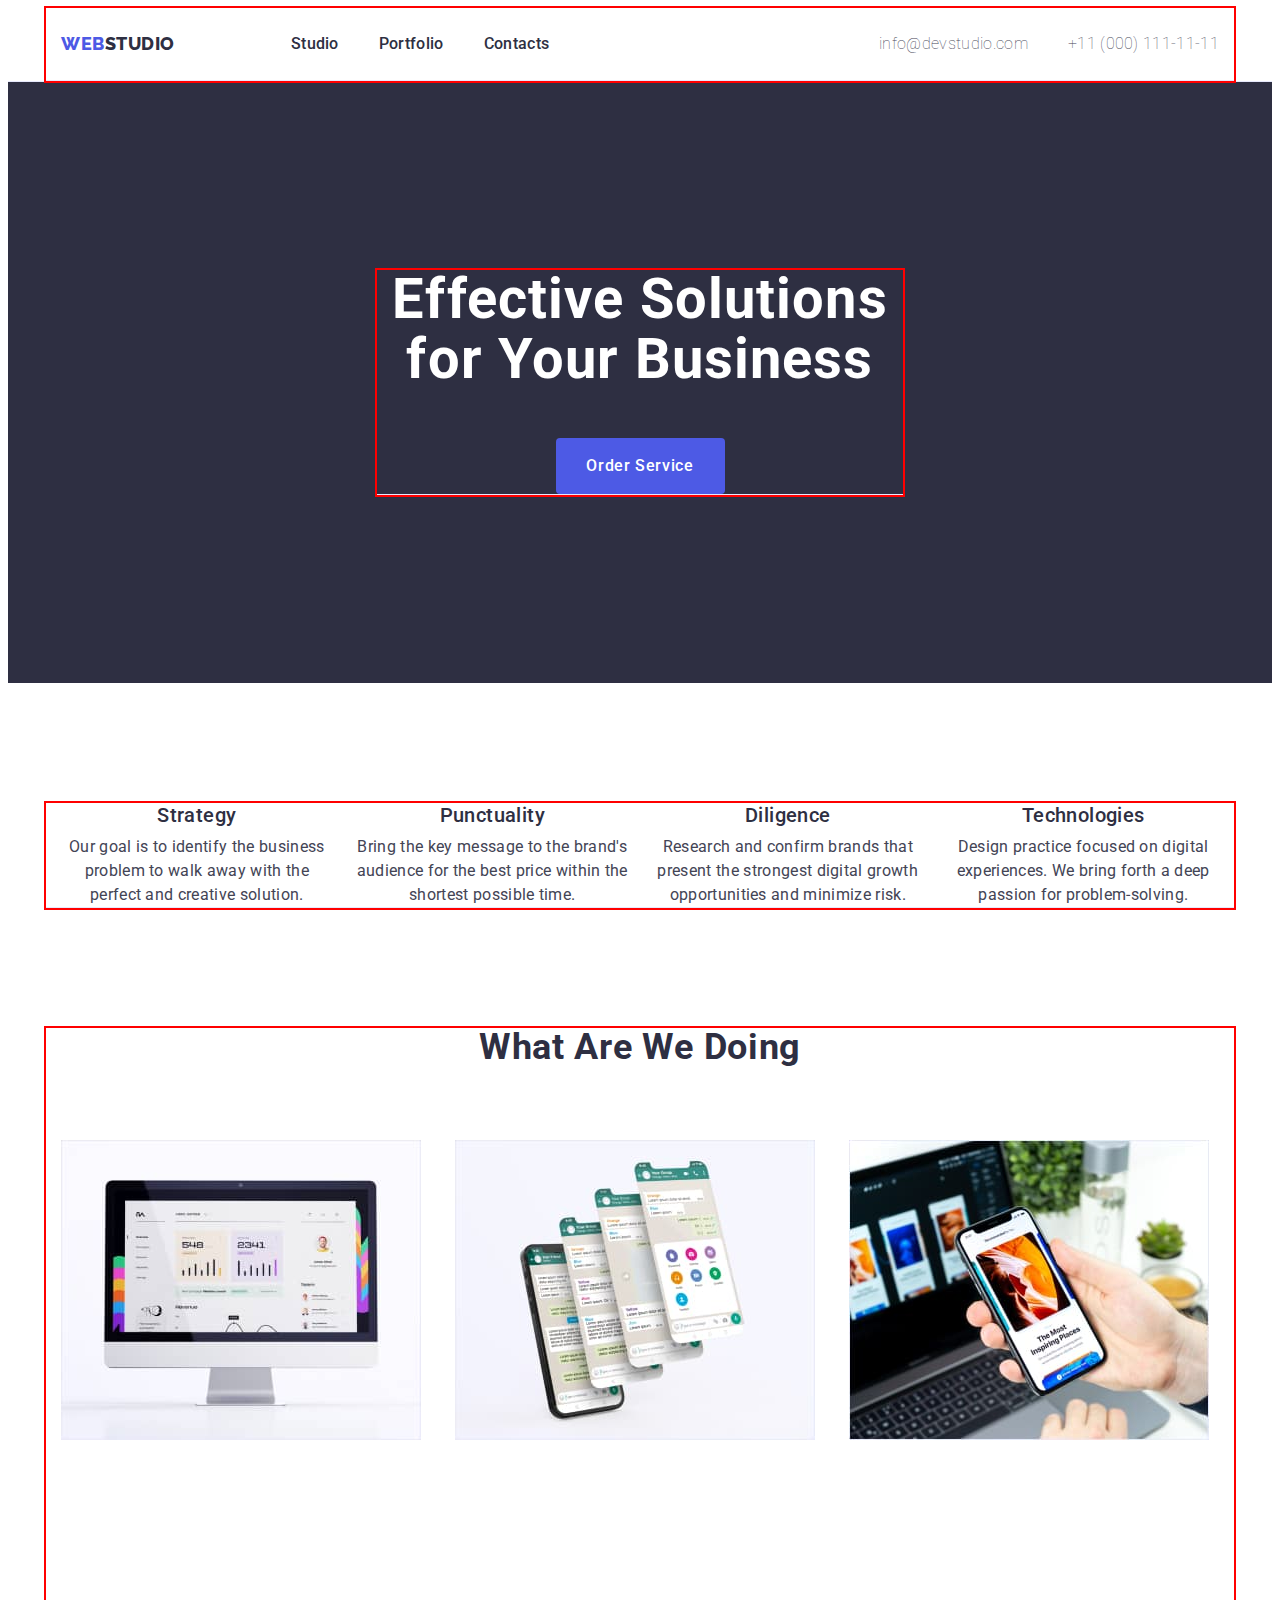
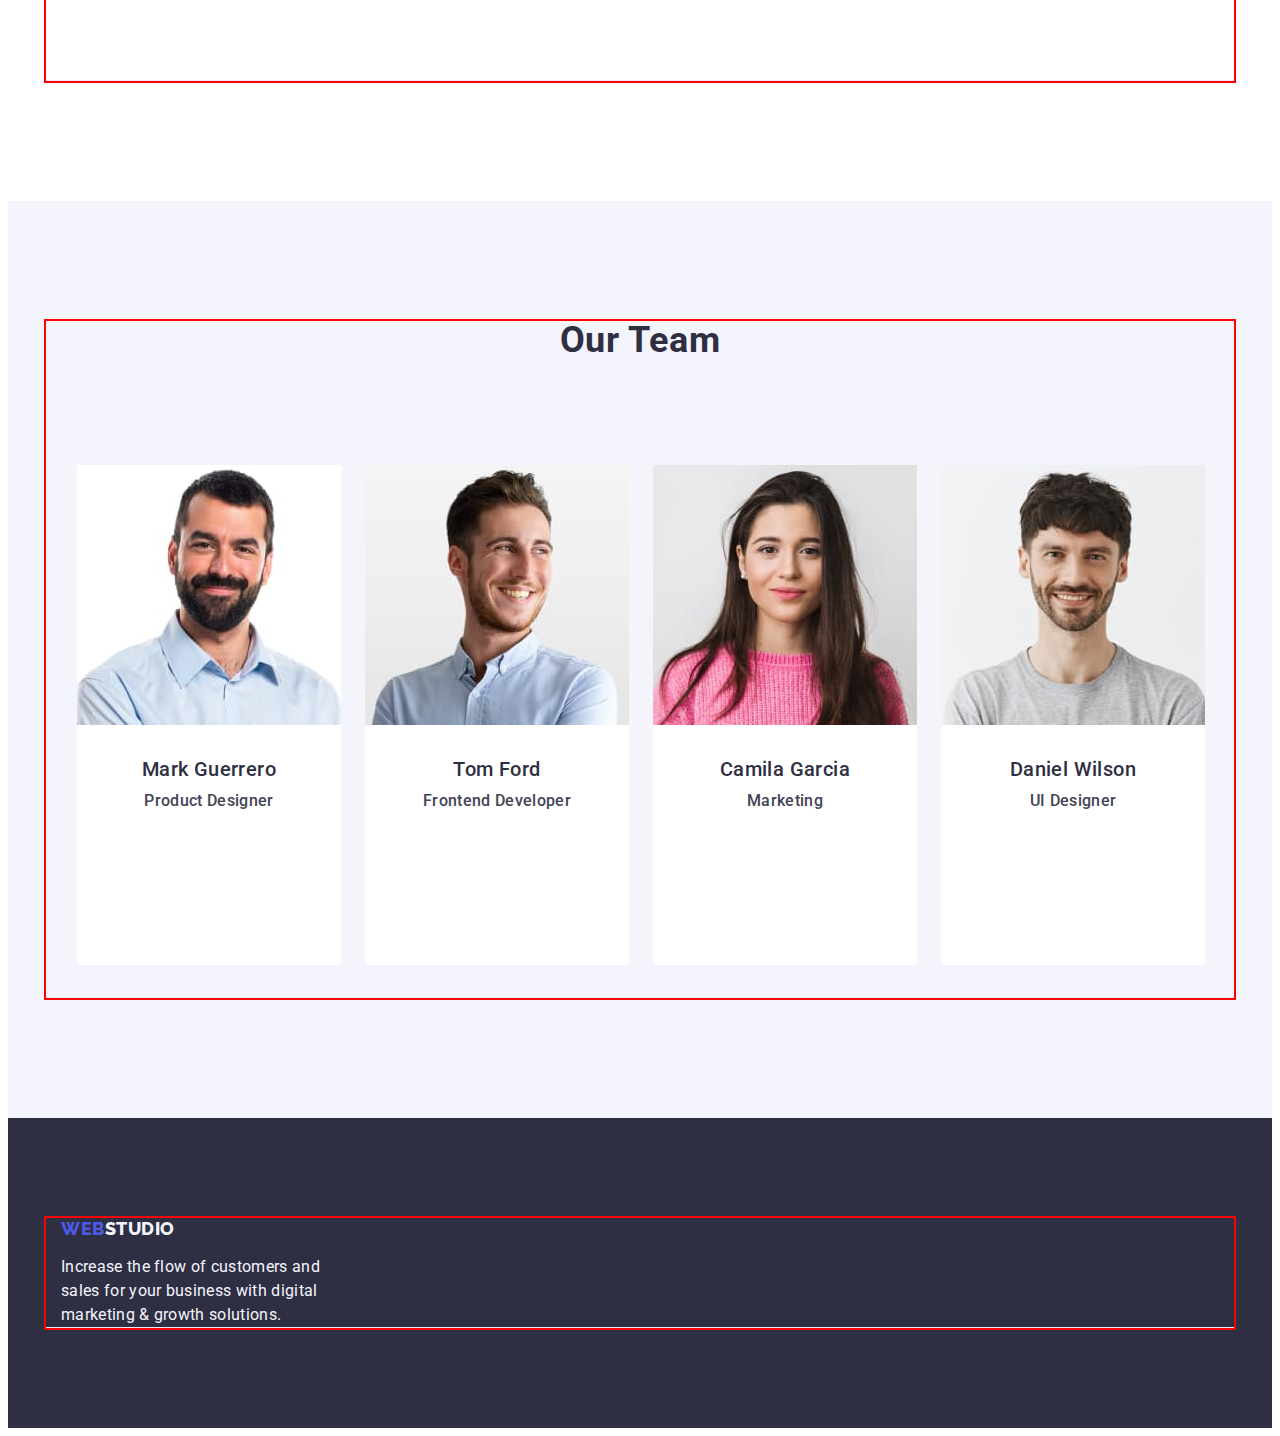
<file: index.html>
<!DOCTYPE html>
<html lang="en">
  <head>
    <meta charset="UTF-8" />
    <meta http-equiv="X-UA-Compatible" content="IE=edge" />
    <meta name="viewport" content="width=device-width, initial-scale=1.0" />
    <title>Web Studio</title>
    <link
      rel="stylesheet"
      href="https://cdnjs.cloudflare.com/ajax/libs/modern-normalize/2.0.0/modern-normalize.min.css"
      integrity="sha512-4xo8blKMVCiXpTaLzQSLSw3KFOVPWhm/TRtuPVc4WG6kUgjH6J03IBuG7JZPkcWMxJ5huwaBpOpnwYElP/m6wg=="
      crossorigin="anonymous"
      referrerpolicy="no-referrer"
    />
    <link rel="stylesheet" href="./css/style.css" />
    <link rel="preconnect" href="https://fonts.googleapis.com" />
    <link rel="preconnect" href="https://fonts.gstatic.com" crossorigin />
    <link rel="preconnect" href="https://fonts.googleapis.com" />
    <link rel="preconnect" href="https://fonts.gstatic.com" crossorigin />
    <link
      href="https://fonts.googleapis.com/css2?family=Raleway:wght@100;800&family=Roboto:wght@100;400;500;700;900&display=swap"
      rel="stylesheet"
    />
  </head>
  <body>
    <!-- ==================HEADER============= -->
    <header class="header">
      <div class="container header-container">
        <nav class="header-nav">
          <a class="header-logo link" href="./index.html"
            >Web<span class="header-black">Studio</span></a
          >
          <ul class="header-menu list">
            <li class="header-menu-item">
              <a class="header-menu-link link" href="./index.html">Studio</a>
            </li>
            <li class="header-menu-item">
              <a class="header-menu-link link" href="./portfolio.html"
                >Portfolio</a
              >
            </li>
            <li class="header-menu-item">
              <a class="header-menu-link link" href="">Contacts</a>
            </li>
          </ul>
        </nav>
        <address class="header-address">
          <ul class="header-ad list">
            <li class="header-ad-item">
              <a class="header-ad-link link" href="mailto:info@devstudio.com"
                >info@devstudio.com</a
              >
            </li>
            <li class="header-ad-item header-ad">
              <a class="header-ad-link link" href="tel:+110001111111"
                >+11 (000) 111-11-11</a
              >
            </li>
          </ul>
        </address>
      </div>
    </header>

    <!-- =============================MAIN======================== -->

    <main>
      <section class="hero">
        <div class="container">
          <h1 class="hero-name">Effective Solutions for Your Business</h1>
          <button class="hero-btn" type="button">Order Service</button>
        </div>
      </section>

      <section class="section-style">
        <div class="container">
          <h2 class="visually-hidden">its cool</h2>
          <ul class="list text-section">
            <li class="section-text-container">
              <h3 class="section-h">Strategy</h3>
              <p class="section-p">
                Our goal is to identify the business problem to walk away with
                the perfect and creative solution.
              </p>
            </li>
            <li class="section-text-container">
              <h3 class="section-h">Punctuality</h3>
              <p class="section-p">
                Bring the key message to the brand's audience for the best price
                within the shortest possible time.
              </p>
            </li>
            <li class="section-text-container">
              <h3 class="section-h">Diligence</h3>
              <p class="section-p">
                Research and confirm brands that present the strongest digital
                growth opportunities and minimize risk.
              </p>
            </li>
            <li class="section-text-container">
              <h3 class="section-h">Technologies</h3>
              <p class="section-p">
                Design practice focused on digital experiences. We bring forth a
                deep passion for problem-solving.
              </p>
            </li>
          </ul>
        </div>
      </section>

      <section class="what-are">
        <div class="container">
          <h2 class="section-what">What are we doing</h2>
          <ul class="list image-what">
            <li class="image-what">
              <img src="./images/onet.jpg" alt="monitor" width="360" />
            </li>
            <li class="image-what">
              <img src="./images/twot.jpg" alt="messenges" width="360" />
            </li>
            <li class="image-what">
              <img src="./images/threet.jpg" alt="laptop" width="360" />
            </li>
          </ul>
        </div>
      </section>

      <section class="section-our-back">
        <div class="container .comtainer-our">
          <h2 class="section-our">Our Team</h2>
          <ul class="list container-our">
            <li class="list section-our-li">
              <img src="./images/one.jpg" alt="Mark Guerrero" width="264" />
              <div class="name-our">
                <h3 class="section-h">Mark Guerrero</h3>
                <p class="section-p">Product Designer</p>
              </div>
            </li>
            <li class="list section-our-li">
              <img src="./images/two.jpg" alt="Tom Ford" width="264" />
              <div class="name-our">
                <h3 class="section-h">Tom Ford</h3>
                <p class="section-p">Frontend Developer</p>
              </div>
            </li>
            <li class="list section-our-li">
              <img src="./images/three.jpg" alt="Camila Garcia" width="264" />
              <div class="name-our">
                <h3 class="section-h">Camila Garcia</h3>
                <p class="section-p">Marketing</p>
              </div>
            </li>
            <li class="list section-our-li">
              <img src="./images/four.jpg" alt="Daniel Wilson" width="264" />
              <div class="name-our">
                <h3 class="section-h">Daniel Wilson</h3>
                <p class="section-p">UI Designer</p>
              </div>
            </li>
          </ul>
        </div>
      </section>
    </main>

    <!-- ============================FOOTER================ -->

    <footer class="footer">
      <div class="container">
        <a class="footer-logo link" href="./index.html"
          >Web<span class="footer-white">Studio</span></a
        >
        <p class="footer-p">
          Increase the flow of customers and sales for your business with
          digital marketing & growth solutions.
        </p>
      </div>
    </footer>
  </body>
</html>
</file>
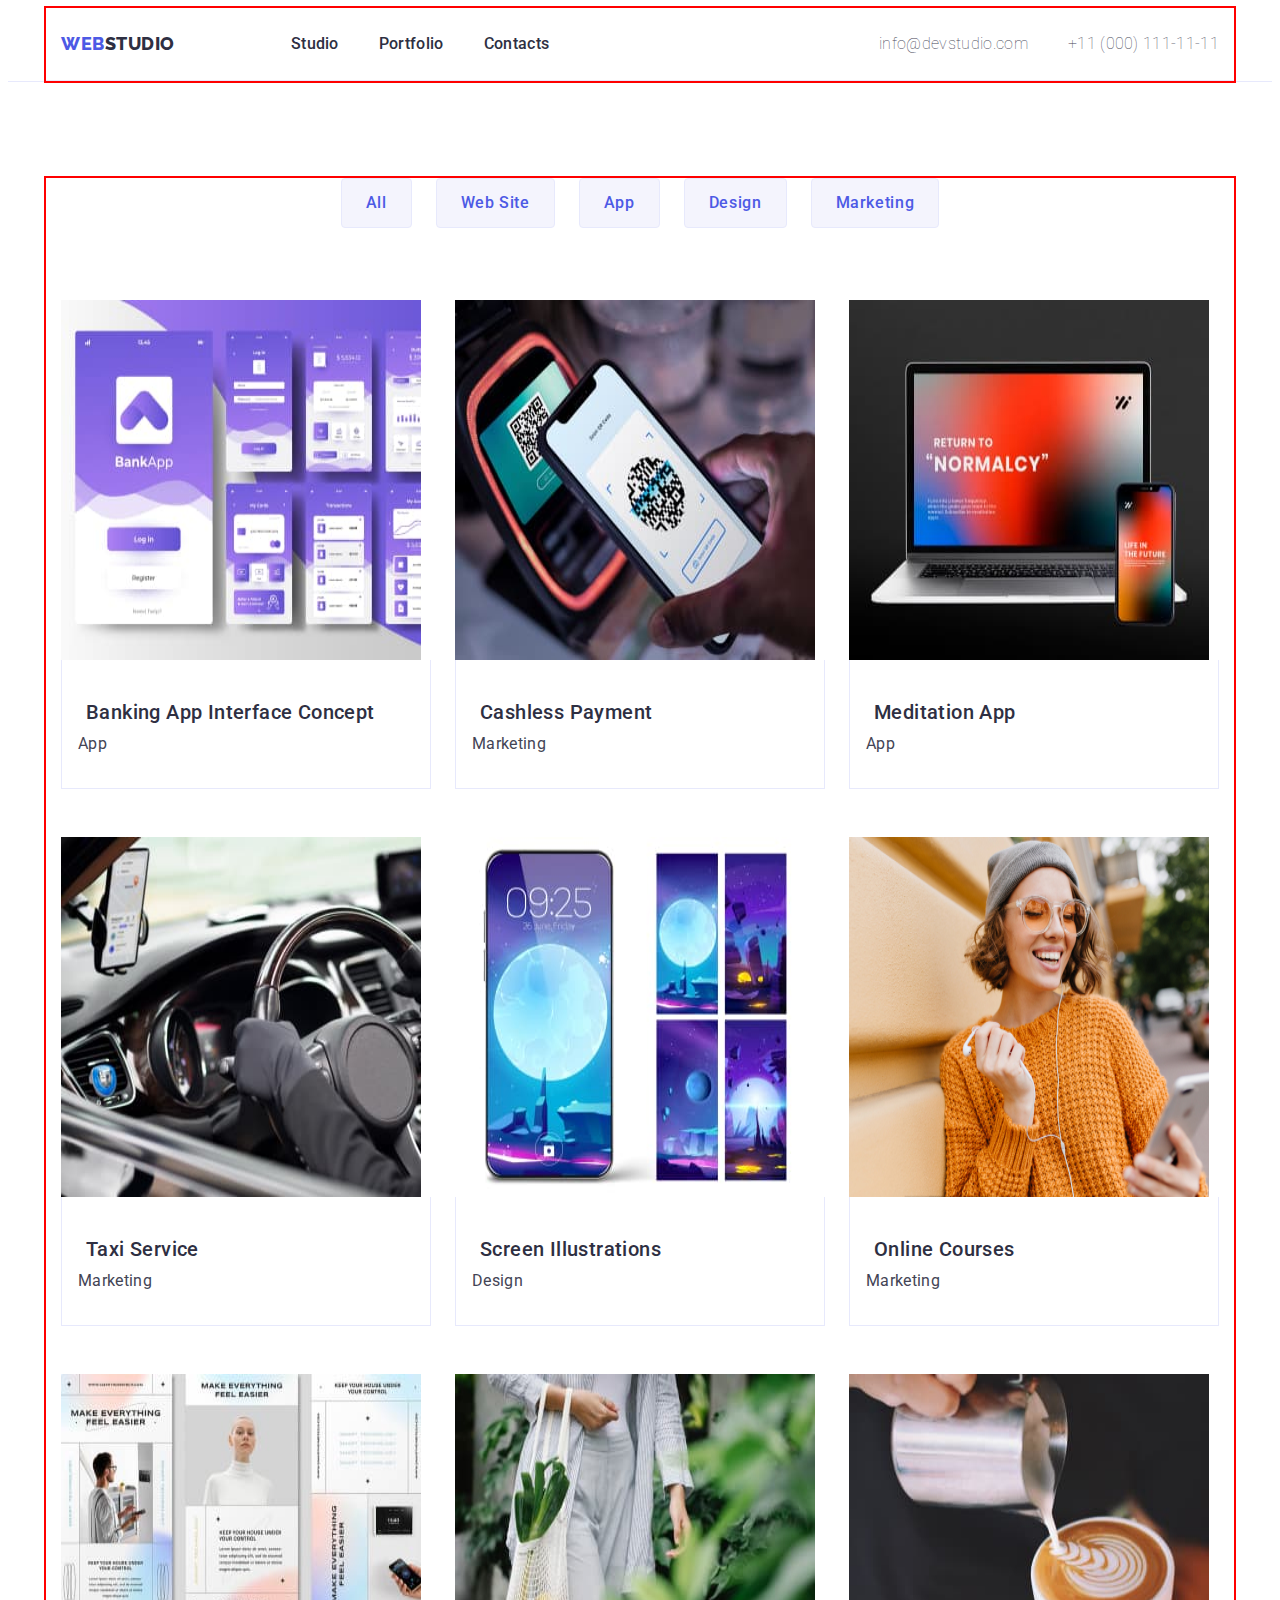
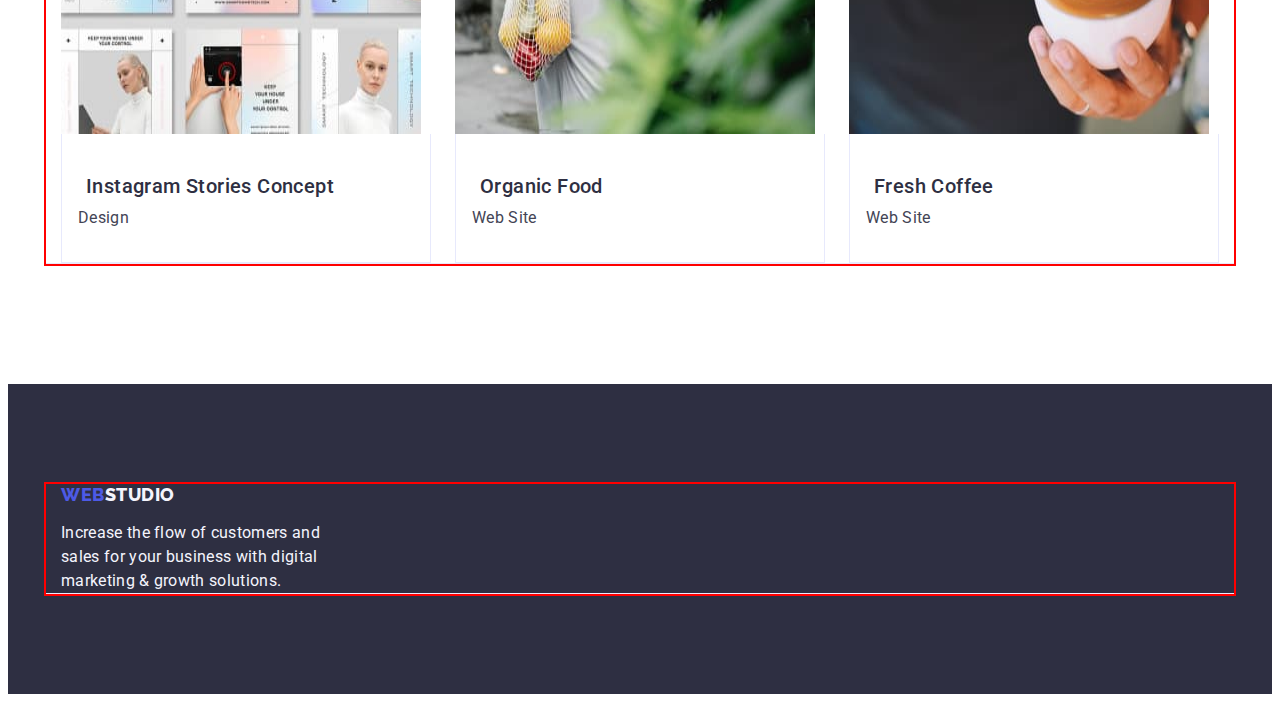
<file: portfolio.html>
<!DOCTYPE html>
<html lang="en">
  <head>
    <meta charset="UTF-8" />
    <meta http-equiv="X-UA-Compatible" content="IE=edge" />
    <meta name="viewport" content="width=device-width, initial-scale=1.0" />
    <title>Portfolio</title>
    <link
      rel="stylesheet"
      href="https://cdnjs.cloudflare.com/ajax/libs/modern-normalize/2.0.0/modern-normalize.min.css"
      integrity="sha512-4xo8blKMVCiXpTaLzQSLSw3KFOVPWhm/TRtuPVc4WG6kUgjH6J03IBuG7JZPkcWMxJ5huwaBpOpnwYElP/m6wg=="
      crossorigin="anonymous"
      referrerpolicy="no-referrer"
    />
    <link rel="stylesheet" href="./css/style.css" />
    <link rel="preconnect" href="https://fonts.googleapis.com" />
    <link rel="preconnect" href="https://fonts.gstatic.com" crossorigin />
    <link rel="preconnect" href="https://fonts.googleapis.com" />
    <link rel="preconnect" href="https://fonts.gstatic.com" crossorigin />
    <link
      href="https://fonts.googleapis.com/css2?family=Raleway:wght@100;800&family=Roboto:wght@100;400;500;700;900&display=swap"
      rel="stylesheet"
    />
  </head>
  <body>
    <header class="header link">
      <div class="container header-container">
        <nav class="header-nav list">
          <a class="header-logo link" href="./index.html"
            >Web<span class="header-black">Studio</span></a
          >

          <ul class="header-menu list">
            <li class="header-menu-item">
              <a class="header-menu-link link" href="./index.html">Studio</a>
            </li>
            <li class="header-menu-item">
              <a class="header-menu-link link" href="./portfolio.html"
                >Portfolio</a
              >
            </li>
            <li class="header-menu-item">
              <a class="header-menu-link link" href="">Contacts</a>
            </li>
          </ul>
        </nav>
        <address class="header-address">
          <ul class="header-ad list">
            <li class="header-ad-item">
              <a class="header-ad-link link" href="mailto:info@devstudio.com"
                >info@devstudio.com</a
              >
            </li>
            <li class="header-ad-item">
              <a class="header-ad-link link" href="tel:+110001111111"
                >+11 (000) 111-11-11</a
              >
            </li>
          </ul>
        </address>
      </div>
    </header>

    <main>
      <section class="portfolio-section">
        <div class="container">
          <h1 class="visually-hidden">its cool</h1>
          <ul class="list link port-btn">
            <li>
              <button class="f-btn" type="button">All</button>
            </li>
            <li>
              <button class="f-btn" type="button">Web Site</button>
            </li>
            <li>
              <button class="f-btn" type="button">App</button>
            </li>
            <li>
              <button class="f-btn" type="button">Design</button>
            </li>
            <li>
              <button class="f-btn" type="button">Marketing</button>
            </li>
          </ul>

          <ul class="list link section-images">
            <li class="li-image">
              <a class="link" href="">
                <img
                  src="./images/bankapp.jpg"
                  alt="bank app"
                  width="360"
                  height="360"
                />
                <div class="container-image">
                  <h2 class="main-name">Banking App Interface Concept</h2>
                  <p class="main">App</p>
                </div>
              </a>
            </li>
            <li class="li-image">
              <a class="link" href="">
                <img
                  src="./images/cashless.jpg"
                  alt="telephone"
                  width="360"
                  height="360"
                />
                <div class="container-image">
                  <h2 class="main-name">Cashless Payment</h2>
                  <p class="main">Marketing</p>
                </div>
              </a>
            </li>
            <li class="li-image">
              <a class="link" href="">
                <img
                  src="./images/meditation.jpg"
                  alt="laptope"
                  width="360"
                  height="360"
                />
                <div class="container-image">
                  <h2 class="main-name">Meditation App</h2>
                  <p class="main">App</p>
                </div>
              </a>
            </li>

            <li class="li-image">
              <a class="link" href="">
                <img
                  src="./images/taxi.jpg"
                  alt="hands"
                  width="360"
                  height="360"
                />
                <div class="container-image">
                  <h2 class="main-name">Taxi Service</h2>
                  <p class="main">Marketing</p>
                </div>
              </a>
            </li>
            <li class="li-image">
              <a class="link" href="">
                <img
                  src="./images/screen.jpg"
                  alt="moon on phone"
                  width="360"
                  height="360"
                />
                <div class="container-image">
                  <h2 class="main-name">Screen Illustrations</h2>
                  <p class="main">Design</p>
                </div>
              </a>
            </li>
            <li class="li-image">
              <a class="link" href="">
                <img
                  src="./images/online.jpg"
                  alt="woman"
                  width="360"
                  height="360"
                />
                <div class="container-image">
                  <h2 class="main-name">Online Courses</h2>
                  <p class="main">Marketing</p>
                </div>
              </a>
            </li>

            <li class="li-image">
              <a class="link" href="">
                <img
                  src="./images/instagram.jpg"
                  alt="white picture"
                  width="360"
                  height="360"
                />
                <div class="container-image">
                  <h2 class="main-name">Instagram Stories Concept</h2>
                  <p class="main">Design</p>
                </div>
              </a>
            </li>
            <li class="li-image">
              <a class="link" href="">
                <img
                  src="./images/organic.jpg"
                  alt="bag"
                  width="360"
                  height="360"
                />
                <div class="container-image">
                  <h2 class="main-name">Organic Food</h2>
                  <p class="main">Web Site</p>
                </div>
              </a>
            </li>
            <li class="li-image">
              <a class="link" href="">
                <img
                  src="./images/fresh.jpg"
                  alt="cofee"
                  width="360"
                  height="360"
                />
                <div class="container-image">
                  <h2 class="main-name">Fresh Coffee</h2>
                  <p class="main">Web Site</p>
                </div>
              </a>
            </li>
          </ul>
        </div>
      </section>
    </main>

    <footer class="footer">
      <div class="container">
        <a class="footer-logo link" href="./index.html"
          >Web<span class="footer-white">Studio</span></a
        >
        <p class="footer-p">
          Increase the flow of customers and sales for your business with
          digital marketing & growth solutions.
        </p>
      </div>
    </footer>
  </body>
</html>
</file>
<file: css/style.css>
:root {
    --main--color:#2e2f42;
    --text--color:#434455;
    --white--color:#f4f4fd;
    --back--color:#404BBF;
    --light--color:#ffffff;
    --blue--color:#4D5AE5;
    --btn--color:#e7e9fc;
}

img {
    display: block;
}

body {
    font-family: 'Roboto',
    sans-serif;
    color: var(--text--color);
    background-color: var(--light--color);
}

p, h1, h2, h3, h4, h5, h6 {
margin-top: 0;
margin-bottom: 0;
}

a {
    text-decoration: none;
}



/* =====components====== */
.link {
    text-decoration: none;
}


.list {
    list-style: none;
    margin-top: 0;
    margin-bottom: 0;
    padding-left: 0;
}


.container {
max-width: 1158px;
padding-left: 156px;
padding-right: 156px;
outline: 2px solid red;
margin: 0 auto;
border-bottom: 1px solid #e7e9fc;
padding: 0 15px 0 15px;
}


.header-container {
    display: flex;
    align-items: center;
    justify-content: space-between;
}

/* =========HEADER======= */

.header {
    border-bottom: 1px solid #e7e9fc;
    line-height: 1.17; 
    color: var(--main--color);
}
.header-logo {
    margin-right: 76px;
    display: flex;
    align-items: center;
    line-height: 1.17;
    font-family: "Raleway", sans-serif;
    font-weight: 800;
    font-size: 18px;
    line-height: 1.17;
    letter-spacing: 0.03em;
    color: var(--blue--color);
    text-transform: uppercase;
}


.header-nav {
    display: flex;
    align-items: center;
    gap: 40px;
}


.header-menu {
  display: flex;
  gap: 40px;
}


.header-black {
    color: var(--main--color);
}

.header-address {
    font-style: normal;
    color: var(--text--color);
    
}

.header-menu-item {
    font-family: "Roboto";
    font-weight: 500;
    font-size: 16px;
    line-height: 1.5em; 
    letter-spacing: 0.02em;
    color: var(--main--color);
    
}

.header-ad-link {
    display: flex;
    font-family: "Roboto";
    font-weight: 100;
    font-size: 16px;
    line-height: 1.5em;
    letter-spacing: 0.02em;
    color: var(--text--color);
    padding: 24px 0;
    display: block;
}

.header-menu-link:hover {
    color: var(--back--color);
}
.header-menu-link:focus {
    color: var(--back--color);
}
.header-menu-link {
    color: var(--main--color);
    padding-top: 24px;
    padding-bottom: 24px;
    display: block;
}


.header-ad-link:hover, .header-ad-link:focus {
    color: var(--back--color);
}

.header-ad {
display: flex;
gap: 40px;
}


/* ===========MAIN========== */

.hero-btn:hover {
    background-color: var(--back--color);
}

.hero-btn:focus {
    background-color: var(--back--color);
}

.hero-btn {
    cursor: pointer;
    font-family: "Roboto", sans-serif;
    font-weight: 500;
    font-size: 16px;
    line-height: 1.5;
    letter-spacing: 0.04em;
    color: var(--light--color);
    background-color: var(--blue--color);
    display: block;
    align-items: center;
    min-width: 169px;
    height: 56px;
    border: none;
    border-radius: 4px;
    margin-left: auto;
    margin-right: auto;
    display: block;
    min-width: 169px;
    height: 56px;
    border: none;
    border-radius: 4px;
    margin-top: 48px;
}

.f-btn {
    padding: 12px 24px 12px;
    border-radius: 4px;
    cursor: pointer;
    font-family: "Roboto", sans-serif;
    font-weight: 500;
    font-size: 16px;
    line-height: 1.5;
    text-align: center;
    letter-spacing: 0.04em;
    color: var(--blue--color);
    background-color: var(--white--color);
    border: 1px solid var(--btn--color);
}

.f-btn:hover, .f-btn:focus {
    color: var(--light--color);
    background-color: var(--back--color);
    border: 1px solid transparent;
}

.btn {
    background-color:var(--white--color);
    color: var(--back--color);
}

.main-name {
    margin: 8px;
    font-weight: 500;
    font-size: 20px;
    line-height: 1.2; 
    letter-spacing: 0.02em;
    color: var(--main--color)
}

.main {
    color: var(--text--color);
    font-family: "Roboto";
    font-weight: 400;
    font-size: 16px;
    line-height: 1.5;
    letter-spacing: 0.02em;
}


.section-text-container {
    width: calc((100% - 3 * 24px) / 4);
}

.visually-hidden {
    position: absolute;
    width: 1px;
    height: 1px;
    margin: -1px;
    border: 0;
    padding: 0;
    
    white-space: nowrap;
    clip-path: inset(100%);
    clip: rect(0 0 0 0);
    overflow: hidden;
  }

.text-section {
    display: flex;
    gap: 24px;
}

.section-text-container:last-child {
    margin-left: 0;
}

.section-p {
    text-align: center; 
    font-family: "Roboto";
    line-height: 1.5;
    font-size: 16px;
    line-height: 1.5;
    letter-spacing: 0.02em;
    color: var(--text--color);
  
}
.section-style {
    padding: 120px 0 120px;
}


.section-h {
    text-align: center; 
    margin-bottom: 8px;
    font-weight: 500;
    font-size: 20px;
    line-height: 1.2;
    letter-spacing: 0.02em;
    color: var(--main--color);
   
}
.what-are {
    padding-bottom: 120px; 
}


.section-what {
    margin-bottom: 72px;
    font-size: 36px;
    line-height: 1.11;
    text-align: center;
    letter-spacing: 0.02em;
    text-transform: capitalize;
    color: var(--main--color);

    justify-content: center;
    }

.image-what {
    display: flex;
    padding-bottom: 120px;
    margin-right: 0;
    gap: 24px;
    flex-basis: calc((100% - 48px) / 3);
}

.section-our-back {
    padding: 120px 0 120px;
    background-color: var(--white--color);
}

.section-our {
    margin-bottom: 72px;
    font-size: 36px;
    line-height: 1.11;
    text-align: center;
    letter-spacing: 0.02em;
    text-transform: capitalize;
    color: var(--main--color);
}

.section-our-cont {
    margin-bottom: 32px;
}

.container-our {
    display: flex;
    gap: 24px;
    padding: 32px 16px 32px
}
.section-our-li {
    border-radius: 0px 0px 4px 4px; 
    padding-bottom: 120px;
    gap: 24px;
    width: calc((100%-2*24px)/4);
    background-color: var(--light--color);
    font-weight: 500 ;
    font-size: 20px;
    line-height: 1.2;
    letter-spacing: 0.02em;
    color: var(--main--color);
}


.name-our {
    padding: 32px 16px;
}
.hero {
    display: flex;
    font-family: "Roboto";
    font-weight: 500;
    font-size: 20px;
    line-height: 1.20em;
    letter-spacing: 0.02em;
    color: var(--text--color);
    background-color: var(--main--color);
    padding: 188px 0 188px; 
}

.hero-name {
    display: flex;
    text-align: center;
    line-height: 1.07;
    font-size: 56px;
    letter-spacing: 0.02em;
    color: var(--light--color);
    max-width: 496px;
    /* padding: 188px 0 188px; */
}

.section-images {
    /* width: 360px;
    heigh: 300px; */
    display: flex;
    flex-wrap: wrap; 
    column-gap: 24px;
    row-gap: 48px;
    font-weight: 500;
    font-size: 20px;
    line-height: 1.2;
    letter-spacing: 0.02em;
    color: var(--main--color)
    
}

.li-image {
    width: calc((100% - 48px) / 3);
}


.container-image {
    padding: 32px 16px;
    border: 1px solid var(--btn--color); 
    border-top: none;
}



.portfolio-section {
    padding-top: 96px; padding-bottom: 120px;
}


.port-btn {
    display: flex;
    justify-content: center;
    gap: 24px;
    margin-bottom: 72px;

}
/* ===========FOOTER========= */



.footer {
    
    background-color: var(--main--color);
    padding: 100px 0;
}

.footer-p {
    max-width: 264px;
    font-family: "Roboto";
    font-weight: 400;
    font-size: 16px;
    line-height: 1.5em;
    letter-spacing: 0.02em;
    color: var(--white--color);
}
.footer-white {
    color: var(--white--color);
}

.footer-logo {
    display: inline-block;
    margin-bottom: 16px;
    font-family: 'Raleway', 
    sans-serif;
    font-weight: 800;
    font-size: 18px;
    line-height: 1.17;
    letter-spacing: 0.03em;
    color: var(--blue--color);
    text-transform: uppercase
}
</file>
